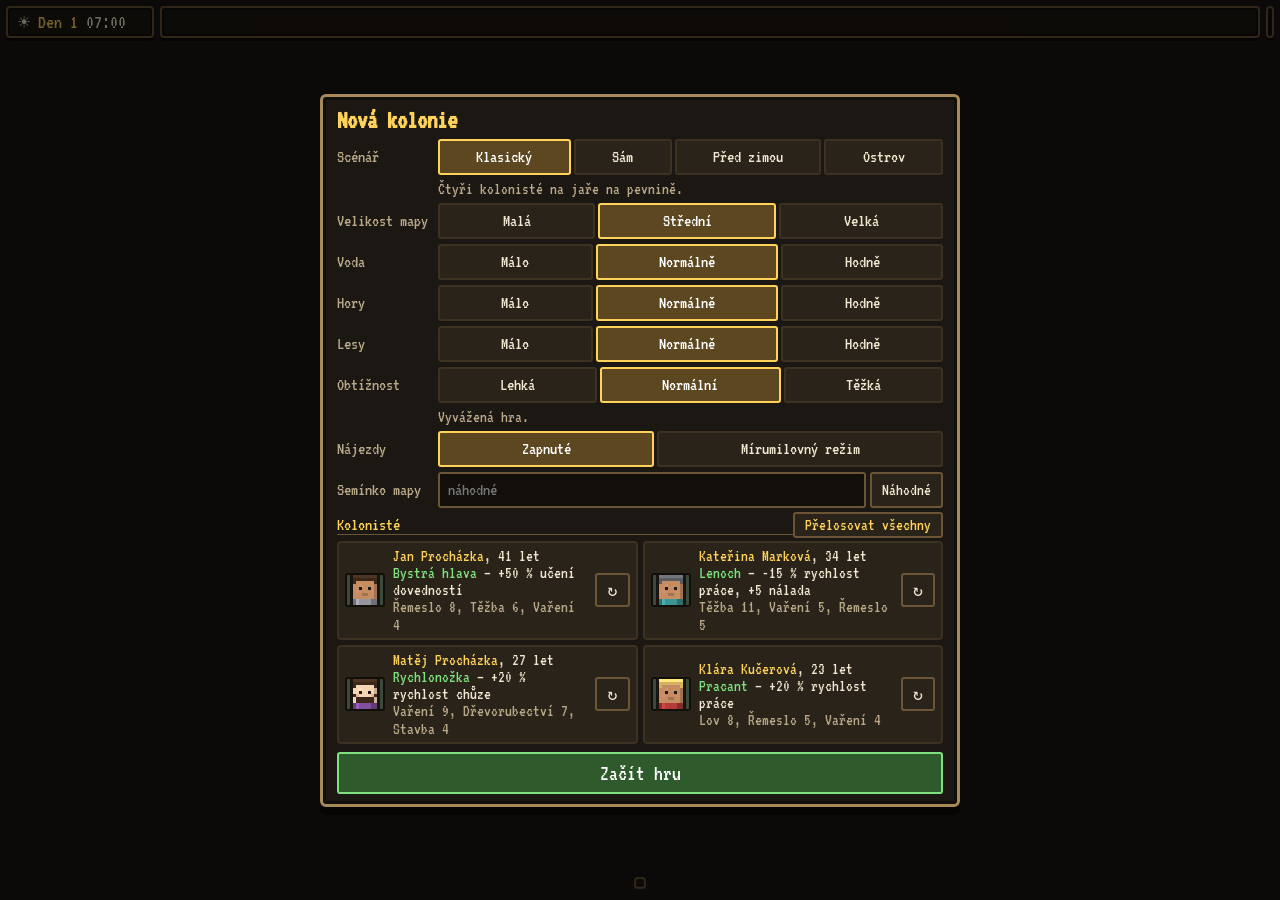
<file: index.html>
<!DOCTYPE html>
<html lang="cs">
<head>
  <meta charset="UTF-8">
  <meta name="viewport" content="width=device-width, initial-scale=1, maximum-scale=1, user-scalable=no, viewport-fit=cover">
  <meta name="mobile-web-app-capable" content="yes">
  <meta name="apple-mobile-web-app-capable" content="yes">
  <meta name="theme-color" content="#1b1712">
  <title>Kolonie – budovatelská survival hra</title>
  <link rel="stylesheet" href="css/style.css">
</head>
<body>
  <canvas id="game"></canvas>

  <div id="topbar">
    <div id="clock" class="panel">
      <span id="sunIcon">☀️</span>
      <span id="dayLabel">Den 1</span>
      <span id="timeLabel">07:00</span>
      <span id="weatherLabel"></span>
      <span id="seasonLabel"></span>
    </div>
    <div id="resources" class="panel"></div>
    <div id="speed" class="panel"></div>
  </div>

  <div id="colonistBar"></div>
  <div id="infoPanel" class="panel hidden"></div>
  <div id="quest" class="panel hidden"></div>
  <canvas id="minimap" width="120" height="120" class="hidden"></canvas>
  <div id="toasts"></div>
  <div id="pausedBadge">PAUZA</div>
  <div id="fastBadge">▶▶ Všichni spí – čas zrychlen</div>
  <input type="file" id="importFile" accept=".json,application/json" class="hidden">

  <div id="bottom">
    <div id="actionRow">
      <div id="toolHint" class="panel hidden"><span id="hintText"></span><button id="rotBtn" class="cbtn hidden" title="Otočit stavbu (R)">⟳ →</button><button id="hintClose" class="x">✕</button></div>
      <div id="confirmBar" class="panel hidden">
        <span id="confirmText"></span>
        <button id="confirmOk" class="cbtn ok">✔ Potvrdit</button>
        <button id="confirmNo" class="cbtn no">✕ Zrušit</button>
      </div>
      <button id="undoBtn" class="panel hidden" title="Vrátit poslední akci (Ctrl+Z)">↶ Zpět</button>
    </div>
    <div id="toolRow"></div>
    <div id="tabRow"></div>
  </div>

  <div id="modal" class="hidden"></div>
  <div id="loading"><div>Generuji svět…</div></div>

  <script src="js/utils.js"></script>
  <script src="js/config.js"></script>
  <script src="js/world.js"></script>
  <script src="js/pathfinding.js"></script>
  <script src="js/time.js"></script>
  <script src="js/crops.js"></script>
  <script src="js/medicine.js"></script>
  <script src="js/fire.js"></script>
  <script src="js/machines.js"></script>
  <script src="js/power.js"></script>
  <script src="js/research.js"></script>
  <script src="js/pollution.js"></script>
  <script src="js/trade.js"></script>
  <script src="js/combat.js"></script>
  <script src="js/carts.js"></script>
  <script src="js/social.js"></script>
  <script src="js/sound.js"></script>
  <script src="js/quests.js"></script>
  <script src="js/jobs.js"></script>
  <script src="js/sprites.js"></script>
  <script src="js/colonist.js"></script>
  <script src="js/animals.js"></script>
  <script src="js/events.js"></script>
  <script src="js/camera.js"></script>
  <script src="js/tools.js"></script>
  <script src="js/input.js"></script>
  <script src="js/renderer.js"></script>
  <script src="js/ui.js"></script>
  <script src="js/save.js"></script>
  <script src="js/game.js"></script>
  <script src="js/main.js"></script>
</body>
</html>
</file>
<file: css/style.css>
/* Písmo VT323 (SIL Open Font License, viz fonts/OFL.txt) – součást hry, žádná vnější závislost */
@font-face {
  font-family: 'VT323'; font-style: normal; font-weight: 400; font-display: swap;
  src: url(../fonts/vt323-latin-ext.woff2) format('woff2');
  unicode-range: U+0100-02BA, U+02BD-02C5, U+02C7-02CC, U+02CE-02D7, U+02DD-02FF, U+0304, U+0308, U+0329, U+1D00-1DBF, U+1E00-1E9F, U+1EF2-1EFF, U+2020, U+20A0-20AB, U+20AD-20C4, U+2113, U+2C60-2C7F, U+A720-A7FF;
}
@font-face {
  font-family: 'VT323'; font-style: normal; font-weight: 400; font-display: swap;
  src: url(../fonts/vt323-latin.woff2) format('woff2');
  unicode-range: U+0000-00FF, U+0131, U+0152-0153, U+02BB-02BC, U+02C6, U+02DA, U+02DC, U+0304, U+0308, U+0329, U+2000-206F, U+20AC, U+2122, U+2191, U+2193, U+2212, U+2215, U+FEFF, U+FFFD;
}
:root {
  --bg: #1b1712;
  --panel: rgba(30, 25, 19, 0.92);
  --panel2: #2a231a;
  --border: #6b5536;
  --border-light: #a88a5a;
  --text: #f1e6cf;
  --muted: #b9a888;
  --accent: #ffd35a;
  --good: #7ee07e;
  --bad: #ff6b5e;
  --safe-b: env(safe-area-inset-bottom, 0px);
  --safe-t: env(safe-area-inset-top, 0px);
}
* { box-sizing: border-box; -webkit-tap-highlight-color: transparent; }
html, body {
  margin: 0; height: 100%; overflow: hidden; background: var(--bg); color: var(--text);
  font-family: 'VT323', 'Courier New', monospace; font-size: 18px;
  user-select: none; -webkit-user-select: none; touch-action: none; overscroll-behavior: none;
}
canvas#game { position: fixed; inset: 0; display: block; touch-action: none; image-rendering: pixelated; }
button { font-family: inherit; color: inherit; cursor: pointer; }
.hidden { display: none !important; }
.pix { image-rendering: pixelated; image-rendering: crisp-edges; }

.panel {
  background: var(--panel);
  border: 2px solid var(--border);
  box-shadow: inset 0 0 0 2px #120e0a, 0 3px 0 rgba(0,0,0,0.45);
  border-radius: 4px;
}

/* ---------- Horní lišta ---------- */
#topbar {
  position: fixed; top: calc(6px + var(--safe-t)); left: 6px; right: 6px;
  display: flex; gap: 6px; align-items: stretch; pointer-events: none; z-index: 5; flex-wrap: wrap;
}
#topbar > * { pointer-events: auto; }
#clock { display: flex; gap: 8px; align-items: center; padding: 2px 10px; font-size: 20px; white-space: nowrap; }
#dayLabel { color: var(--accent); }
#weatherLabel { color: var(--muted); }
#seasonLabel.s0 { color: #9fe08a; }
#seasonLabel.s1 { color: #ffd35a; }
#seasonLabel.s2 { color: #e9955a; }
#seasonLabel.s3 { color: #a9d4ff; }
.res.low span { color: var(--bad); }
.res.trade { cursor: pointer; border: 2px solid var(--good); border-radius: 3px; animation: blink2 1.4s steps(2) 6; }
table.trade td { padding: 2px 3px; }
table.trade .pname img { width: 22px; height: 22px; vertical-align: middle; }
table.trade .pname small { display: block; color: var(--muted); font-size: 13px; line-height: 12px; }
.step { white-space: nowrap; }
.step button { width: 34px; height: 34px; font-size: 20px; background: var(--panel2); border: 2px solid var(--border); border-radius: 3px; }
.step b { display: inline-block; min-width: 30px; font-weight: normal; color: var(--accent); }
.tsum { margin: 8px 0 2px; text-align: center; font-size: 19px; }
.menu button:disabled { opacity: 0.4; }
.res[title^="Energie"], .res[title^="Probíhající"] { cursor: pointer; }
.target { display: flex; align-items: center; gap: 6px; margin: 4px 0; }
.target b { flex: 1; text-align: center; font-weight: normal; color: var(--accent); }
.target button { width: 56px; height: 38px; font-size: 18px; background: var(--panel2); border: 2px solid var(--border); border-radius: 3px; }
.techs { display: grid; grid-template-columns: repeat(auto-fill, minmax(230px, 1fr)); gap: 6px; }
.tech, .net { text-align: left; padding: 6px 8px; background: var(--panel2); border: 2px solid #3d3122; border-radius: 4px; font-size: 17px; line-height: 17px; }
.tech.avail { border-color: var(--border-light); }
.tech.cur { border-color: #58a6ff; background: #1f2c3c; }
.tech.done { border-color: #3f6f3f; }
.tech.lock { opacity: 0.55; }
.tn { display: flex; justify-content: space-between; gap: 8px; font-size: 20px; color: var(--accent); margin-bottom: 2px; }
.tn small { color: var(--muted); font-size: 16px; white-space: nowrap; }
.td { color: var(--text); margin-bottom: 4px; }
.td i { color: var(--bad); font-style: normal; }
.net { margin-bottom: 6px; }
.net .jump { margin-top: 4px; padding: 4px 10px; font-size: 17px; background: var(--bg); border: 2px solid var(--border); border-radius: 3px; }
.filters { display: grid; grid-template-columns: repeat(auto-fill, minmax(84px, 1fr)); gap: 4px; margin: 4px 0; }
.fbtn { display: flex; align-items: center; gap: 4px; padding: 4px; font-size: 16px; background: var(--panel2); border: 2px solid #3d3122; border-radius: 3px; opacity: 0.45; min-height: 36px; }
.fbtn.on { opacity: 1; border-color: var(--good); }
.fbtn img { width: 20px; height: 20px; }
.filters.crops { grid-template-columns: repeat(auto-fill, minmax(124px, 1fr)); }
.fbtn small { display: block; font-size: 13px; line-height: 12px; color: var(--muted); }
.fbtn span { text-align: left; }
#resources { display: flex; gap: 2px; align-items: center; padding: 2px 6px; flex: 1 1 auto; min-width: 0; overflow-x: auto; scrollbar-width: none; }
#resources::-webkit-scrollbar { display: none; }
.res { display: flex; align-items: center; gap: 3px; padding: 0 6px; font-size: 20px; white-space: nowrap; }
.res img { width: 24px; height: 24px; }
#speed { display: flex; gap: 2px; padding: 2px; }
.spd {
  background: var(--panel2); border: 2px solid #3d3122; min-width: 40px; height: 34px; font-size: 19px; border-radius: 3px; padding: 0 4px;
}
.spd.active { background: #6b5225; border-color: var(--accent); color: #fff; }

/* ---------- Kolonisté ---------- */
#colonistBar {
  position: fixed; top: calc(52px + var(--safe-t)); left: 6px; display: flex; flex-direction: column; gap: 5px; z-index: 5;
}
.ccard {
  display: flex; gap: 6px; align-items: center; width: 132px; padding: 3px 6px 3px 3px; cursor: pointer;
  background: var(--panel); border: 2px solid var(--border); border-radius: 4px; box-shadow: 0 2px 0 rgba(0,0,0,0.4);
}
.ccard.sel { border-color: var(--accent); background: rgba(70, 55, 22, 0.95); }
.ccard.alert { animation: blink 1s steps(2) infinite; }
@keyframes blink { 50% { border-color: var(--bad); } }
.portrait { width: 40px; height: 34px; background: #3b4a3a; border: 2px solid #120e0a; border-radius: 3px; object-fit: cover; }
.portrait.sm { width: 26px; height: 22px; vertical-align: middle; margin-right: 6px; }
.cinfo { flex: 1; min-width: 0; }
.cname { font-size: 18px; line-height: 16px; margin-bottom: 2px; white-space: nowrap; overflow: hidden; text-overflow: ellipsis; }
.mini { height: 3px; background: #0e0b08; margin-top: 2px; }
.mini i { display: block; height: 100%; }
.b-health { background: #d9534f; }
.b-food { background: #e3a23b; }
.b-energy { background: #58a6ff; }

/* ---------- Info panel ---------- */
#infoPanel {
  position: fixed; top: calc(52px + var(--safe-t)); right: 6px; width: 300px; max-height: calc(100% - 250px);
  overflow-y: auto; padding: 8px 10px; z-index: 6; font-size: 18px;
}
.phead { display: flex; gap: 8px; align-items: center; margin-bottom: 4px; }
.phead > div { flex: 1; }
.ptitle { font-size: 22px; color: var(--accent); line-height: 20px; }
.psub { color: var(--muted); line-height: 16px; }
.psub small { font-size: 15px; }
.pact { background: #120e0a; padding: 3px 6px; margin: 4px 0 6px; border-left: 3px solid var(--good); }
.psec { margin: 8px 0 2px; color: var(--accent); border-bottom: 1px solid var(--border); }
.stat, .skill { display: flex; align-items: center; gap: 6px; height: 20px; }
.stat > span, .skill > span { width: 70px; white-space: nowrap; }
.skill > span { width: 112px; }
.stat > b, .skill > b { width: 26px; text-align: right; font-weight: normal; }
.bar, .sbar { flex: 1; height: 10px; background: #0e0b08; border: 1px solid #3d3122; position: relative; }
.bar i, .sbar i { position: absolute; left: 0; top: 0; bottom: 0; display: block; }
.sbar i { background: #8a7a52; }
.sbar u { position: absolute; left: 0; bottom: 0; height: 2px; background: var(--accent); }
.moodl { text-align: right; color: var(--muted); font-size: 16px; margin-top: -2px; }
.thoughts .th { display: flex; justify-content: space-between; line-height: 18px; }
.th.pos b { color: var(--good); }
.th.neg b { color: var(--bad); }
.th b { font-weight: normal; }
.pbtns { display: flex; gap: 6px; margin-top: 8px; }
.pbtns button, .menu button {
  flex: 1; background: var(--panel2); border: 2px solid var(--border); padding: 6px; font-size: 18px; border-radius: 3px;
}
.pbtns button:active, .menu button:active { background: #4a3a22; }
.ttab { width: 100%; border-collapse: collapse; }
.ttab td { padding: 1px 4px; border-bottom: 1px solid #3a2f22; }
.ttab td:first-child { color: var(--muted); width: 40%; }
.x { background: #3a2a1c; border: 2px solid var(--border); width: 30px; height: 30px; border-radius: 3px; font-size: 16px; flex: none; }

/* ---------- Spodní menu ---------- */
#bottom {
  position: fixed; left: 0; right: 0; bottom: 0; z-index: 7; padding: 0 6px calc(6px + var(--safe-b));
  display: flex; flex-direction: column; gap: 5px; pointer-events: none;
}
#bottom > * { pointer-events: auto; }
#bottom > #actionRow { display: flex; align-items: flex-end; justify-content: center; gap: 6px; pointer-events: none; position: relative; min-height: 0; }
#actionRow > * { pointer-events: auto; }
#toolHint, #confirmBar { display: flex; align-items: center; gap: 8px; padding: 4px 6px 4px 10px; max-width: 680px; font-size: 18px; line-height: 18px; min-width: 0; }
#confirmBar { border-color: var(--accent); flex-wrap: wrap; justify-content: flex-end; }
#confirmText { flex: 1 1 140px; }
#confirmText em { color: var(--bad); font-style: normal; }
#confirmBar i { color: var(--accent); font-style: normal; }
.cbtn { height: 40px; padding: 0 12px; font-size: 19px; border-radius: 3px; border: 2px solid var(--border); background: var(--panel2); white-space: nowrap; }
.cbtn.ok { background: #2f5a2c; border-color: #7ee07e; color: #fff; }
.cbtn.ok:disabled { opacity: 0.4; }
.cbtn.no { background: #5a2c28; border-color: #c9675e; }
#undoBtn { flex: none; height: 40px; padding: 0 12px; font-size: 19px; white-space: nowrap; }
#undoBtn:active { background: #4a3a22; }
#toolHint i { color: var(--accent); font-style: normal; }
#toolRow {
  display: flex; gap: 5px; overflow-x: auto; padding: 4px; scrollbar-width: none;
  background: var(--panel); border: 2px solid var(--border); border-radius: 4px; align-self: center; max-width: 100%;
}
#toolRow::-webkit-scrollbar { display: none; }
.tool {
  flex: none; display: flex; flex-direction: column; align-items: center; justify-content: flex-start; width: 78px; min-height: 74px; padding: 4px 2px;
  background: var(--panel2); border: 2px solid #3d3122; border-radius: 4px; line-height: 15px;
}
.tool img { width: 36px; height: 36px; margin-bottom: 2px; }
.tool .tname { font-size: 16px; text-align: center; overflow-wrap: anywhere; }
.tool .tcost { font-size: 13px; color: var(--muted); text-align: center; line-height: 12px; }
.tool.locked { opacity: 0.5; }
.tool.act { border-color: #4f6a8a; background: #233040; }
.tool.active { background: #5d4720; border-color: var(--accent); box-shadow: 0 0 0 2px rgba(255,211,90,0.25); }
.tool:active { transform: translateY(1px); }
#tabRow { display: flex; gap: 5px; justify-content: center; }
.tab {
  flex: 1 1 0; max-width: 150px; display: flex; align-items: center; justify-content: center; gap: 6px; height: 44px; font-size: 20px;
  background: var(--panel); border: 2px solid var(--border); border-radius: 4px; box-shadow: 0 3px 0 rgba(0,0,0,0.45);
}
.tab img { width: 26px; height: 26px; }
.tab.active { background: #5d4720; border-color: var(--accent); color: #fff; }

/* ---------- Notifikace ---------- */
#toasts {
  position: fixed; top: calc(52px + var(--safe-t)); left: 50%; transform: translateX(-50%); z-index: 8;
  display: flex; flex-direction: column; gap: 4px; align-items: center; pointer-events: none; width: min(460px, calc(100% - 300px));
}
.toast {
  background: var(--panel); border: 2px solid var(--border); border-left-width: 6px; padding: 3px 10px; border-radius: 3px;
  font-size: 18px; transition: opacity .5s, transform .5s; animation: tin .25s ease-out; text-align: center;
}
.toast.good { border-left-color: var(--good); }
.toast.warn { border-left-color: var(--bad); color: #ffd7cf; }
.toast.info { border-left-color: #58a6ff; }
.toast.out { opacity: 0; transform: translateY(-8px); }
@keyframes tin { from { opacity: 0; transform: translateY(-8px); } }

#pausedBadge {
  position: fixed; top: calc(52px + var(--safe-t)); left: 50%; transform: translateX(-50%); display: none;
  font-size: 26px; color: var(--accent); text-shadow: 2px 2px 0 #000; z-index: 4; pointer-events: none; letter-spacing: 4px;
}
body.paused #pausedBadge { display: block; animation: blink2 1.2s steps(2) infinite; }
#fastBadge {
  position: fixed; bottom: calc(190px + var(--safe-b)); left: 50%; transform: translateX(-50%); display: none; white-space: nowrap;
  font-size: 20px; color: #bcd6ff; text-shadow: 2px 2px 0 #000; z-index: 4; pointer-events: none;
}
body.fast:not(.paused) #fastBadge { display: block; }
.menu b.on, b.on { color: var(--good); font-weight: normal; }
.menu b.off { color: var(--muted); font-weight: normal; }
@keyframes blink2 { 50% { opacity: 0.3; } }

/* ---------- Modální okna ---------- */
#modal {
  position: fixed; inset: 0; background: rgba(0,0,0,0.55); z-index: 20; display: flex; align-items: center; justify-content: center; padding: 10px;
}
.mbox {
  background: var(--bg); border: 3px solid var(--border-light); box-shadow: inset 0 0 0 3px #120e0a, 0 8px 0 rgba(0,0,0,0.5);
  border-radius: 6px; padding: 10px 14px; width: min(420px, 100%); max-height: 100%; overflow-y: auto;
}
.mbox.wide { width: min(640px, 100%); }
.mbox.help { width: min(560px, 100%); }
.mhead { display: flex; justify-content: space-between; align-items: center; font-size: 26px; color: var(--accent); margin-bottom: 6px; }
.mnote { color: var(--muted); font-size: 17px; line-height: 18px; }
.menu { display: flex; flex-direction: column; gap: 6px; margin-top: 8px; }
.hbody { line-height: 19px; }
.hbody h4 { color: var(--accent); margin: 10px 0 4px; font-weight: normal; font-size: 21px; }
.hbody ul, .hbody ol { padding-left: 20px; margin: 4px 0; }
.hbody li { margin-bottom: 3px; }
.ptable { overflow-x: auto; }
.ptable table { border-collapse: collapse; width: 100%; }
.ptable th { font-weight: normal; color: var(--muted); font-size: 16px; padding: 2px 4px; }
.ptable th .short { display: none; }
.ptable td { text-align: center; padding: 3px 2px; border-top: 1px solid #3a2f22; }
.ptable td small { display: block; color: var(--muted); font-size: 13px; line-height: 12px; }
.pname { text-align: left !important; white-space: nowrap; }
.prio { width: 44px; height: 36px; font-size: 22px; border-radius: 3px; border: 2px solid #3d3122; background: var(--panel2); }
.prio.p1, b.p1 { color: #ff8a4c; }
.prio.p2, b.p2 { color: #ffd35a; }
.prio.p3 { color: #c7e07e; }
.prio.p4, b.p4 { color: #9aa4a8; }
.prio.p0, b.p0 { color: #5d5448; }
.prio.p1 { border-color: #a85a2c; }

#loading {
  position: fixed; inset: 0; background: var(--bg); z-index: 50; display: flex; align-items: center; justify-content: center;
  font-size: 32px; color: var(--accent);
}

/* ---------- Úkoly, minimapa, přehledy, nová hra ---------- */
#quest { position: fixed; top: calc(52px + var(--safe-t)); left: 146px; width: 300px; padding: 5px 8px; z-index: 5; font-size: 17px; line-height: 17px; border-color: #58a6ff; }
.qh { display: flex; gap: 6px; align-items: flex-start; justify-content: space-between; color: var(--accent); font-size: 19px; }
.qh b { font-weight: normal; }
.qh .x { width: 24px; height: 24px; font-size: 13px; }
.qd i { color: var(--good); font-style: normal; }
#minimap { position: fixed; right: 6px; bottom: calc(150px + var(--safe-b)); width: 150px; height: 150px; z-index: 5; image-rendering: pixelated; border: 2px solid var(--border); background: #000; box-shadow: 0 3px 0 rgba(0,0,0,0.45); touch-action: none; cursor: crosshair; }
.seg { display: flex; gap: 3px; flex-wrap: wrap; }
.seg button { flex: 1 1 auto; min-height: 36px; padding: 2px 8px; font-size: 18px; background: var(--panel2); border: 2px solid #3d3122; border-radius: 3px; }
.seg button.on { background: #5d4720; border-color: var(--accent); color: #fff; }
.otabs { margin-bottom: 8px; }
.ovmap { width: min(100%, 440px); aspect-ratio: 1; display: block; margin: 0 auto; image-rendering: pixelated; border: 2px solid var(--border); cursor: crosshair; }
.ovgraph { width: 100%; height: auto; display: block; border: 2px solid var(--border); }
.legend { display: flex; flex-wrap: wrap; gap: 4px; margin-top: 6px; }
.legend .fbtn { flex: 0 0 auto; }
.alerts { max-height: 60vh; overflow-y: auto; }
.al { display: flex; gap: 8px; align-items: center; padding: 3px 6px; border-left: 4px solid #58a6ff; margin-bottom: 3px; background: var(--panel2); line-height: 17px; }
.al.warn { border-left-color: var(--bad); } .al.good { border-left-color: var(--good); }
.al small { color: var(--muted); white-space: nowrap; font-size: 15px; }
.al span { flex: 1; }
.al .jump { padding: 2px 8px; font-size: 16px; background: var(--bg); border: 2px solid var(--border); border-radius: 3px; }
.ng { display: grid; grid-template-columns: auto 1fr; gap: 5px 10px; align-items: center; }
.ng label { color: var(--muted); white-space: nowrap; }
.seedrow { display: flex; gap: 4px; }
.seedrow input { flex: 1; min-width: 0; height: 36px; background: #120e0a; color: var(--text); border: 2px solid var(--border); border-radius: 3px; font: inherit; padding: 0 8px; }
.seedrow button, .mini-btn { padding: 2px 10px; min-height: 34px; font-size: 17px; background: var(--panel2); border: 2px solid var(--border); border-radius: 3px; }
.psec .mini-btn { float: right; min-height: 26px; margin-top: -4px; }
.roster { display: grid; grid-template-columns: repeat(auto-fill, minmax(260px, 1fr)); gap: 5px; margin: 6px 0; }
.rc { display: flex; gap: 8px; align-items: center; padding: 4px 6px; background: var(--panel2); border: 2px solid #3d3122; border-radius: 4px; line-height: 17px; font-size: 17px; }
.rc > div { flex: 1; min-width: 0; }
.rc b { color: var(--accent); font-weight: normal; }
.rc i { color: var(--good); font-style: normal; }
.menu button.primary { background: #2f5a2c; border-color: #7ee07e; color: #fff; font-size: 22px; padding: 8px; }
.saves { display: flex; flex-direction: column; gap: 5px; margin: 6px 0; }
.srow { display: flex; gap: 8px; align-items: center; justify-content: space-between; padding: 5px 8px; background: var(--panel2); border: 2px solid #3d3122; border-radius: 4px; line-height: 17px; }
.srow b { color: var(--accent); font-weight: normal; }
.sbtns { display: flex; gap: 4px; flex-wrap: wrap; justify-content: flex-end; }
.sbtns button { min-height: 36px; padding: 2px 10px; font-size: 17px; background: var(--bg); border: 2px solid var(--border); border-radius: 3px; }
.sbtns button.del { border-color: #8a4a44; }
.volrow { display: flex; align-items: center; gap: 8px; padding: 0 2px; }
.volrow span { flex: 1; }
.volrow b { min-width: 56px; text-align: center; font-weight: normal; color: var(--accent); }
.volrow button { width: 44px; height: 36px; font-size: 20px; background: var(--panel2); border: 2px solid var(--border); border-radius: 3px; }
@media (max-width: 1100px) { body.quest-open #toasts { top: calc(120px + var(--safe-t)); } }

/* ---------- Mobil ---------- */
@media (max-width: 760px) {
  html, body { font-size: 16px; }
  #topbar { gap: 4px; left: 4px; right: 4px; }
  #clock { font-size: 18px; padding: 0 6px; gap: 5px; order: 1; }
  #speed { order: 2; margin-left: auto; }
  #resources { order: 3; flex-basis: 100%; justify-content: space-between; }
  .res { font-size: 18px; padding: 0 2px; }
  .res img { width: 20px; height: 20px; }
  .spd { min-width: 32px; height: 30px; font-size: 17px; padding: 0 2px; }
  .cbtn, #undoBtn { font-size: 17px; padding: 0 8px; }
  #quest { top: calc(84px + var(--safe-t)); left: 50px; right: 4px; width: auto; font-size: 15px; line-height: 15px; }
  .qh { font-size: 17px; }
  body.info-open #quest { display: none; }
  body.quest-open #toasts { top: calc(160px + var(--safe-t)); }
  #minimap { width: 110px; height: 110px; bottom: calc(206px + var(--safe-b)); right: 4px; }
  .ng { grid-template-columns: 1fr; gap: 2px; }
  .ng label { margin-top: 4px; }
  .seg button { font-size: 16px; padding: 2px 4px; }
  .ptable th .full { display: none; }
  .ptable th .short { display: inline; }
  .ptable th { font-size: 13px; padding: 2px 0; }
  .ptable td { padding: 3px 1px; }
  .prio { width: 32px; height: 34px; font-size: 19px; }
  .ptable td small { font-size: 12px; }
  .pname .portrait { display: none; }
  .pname { max-width: 74px; overflow: hidden; text-overflow: ellipsis; }
  .mbox { padding: 8px 8px; }
  #toolHint, #confirmBar { font-size: 16px; line-height: 16px; }
  .skill > span { width: 100px; }
  #colonistBar { top: calc(84px + var(--safe-t)); left: 4px; }
  .ccard { width: auto; padding: 2px; }
  .ccard .cinfo { display: none; }
  .portrait { width: 36px; height: 30px; }
  #infoPanel { top: calc(84px + var(--safe-t)); left: 50px; right: 4px; width: auto; max-height: calc(100% - 360px - var(--safe-b)); min-height: 120px; }
  #toasts { top: calc(88px + var(--safe-t)); width: calc(100% - 110px); }
  .toast { font-size: 16px; }
  .tool { width: 66px; min-height: 66px; }
  .tool img { width: 30px; height: 30px; }
  .tool .tname { font-size: 15px; }
  .tab { font-size: 16px; height: 40px; gap: 3px; padding: 0 2px; }
  .tab img { width: 22px; height: 22px; }
}
@media (max-width: 420px) {
  .tab span { display: none; }
  #weatherLabel { display: none; }
}
@media (max-width: 760px) {
  #clock { flex-wrap: wrap; row-gap: 0; max-width: 58%; line-height: 18px; }
}
</file>
